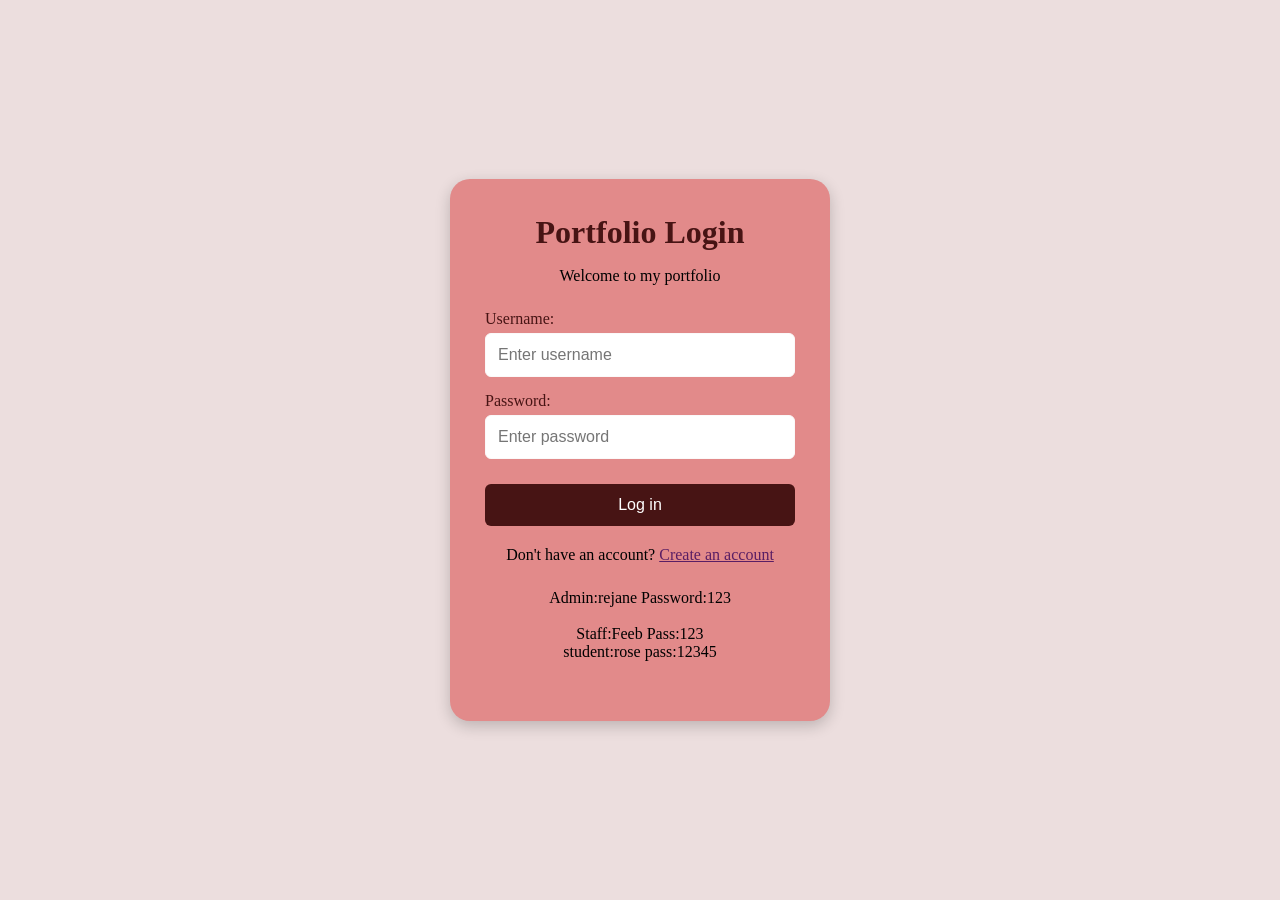
<file: index.html>
<!DOCTYPE html>
<html lang="en">

<head>
    <meta charset="UTF-8">
    <meta name="viewport" content="width=device-width, initial-scale=1.0">

    <title>Portfolio Login</title>

    <link rel="stylesheet" href="style.css">
</head>

<body>

    <div class="login-box">

        <h1>Portfolio Login</h1>

        <p>Welcome to my portfolio</p>

        <form action="login.php" method="POST">
            <label for="username">Username:</label>
            <input type="text" id="username" name="username" placeholder="Enter username" required>
            <label for="password">Password:</label>
            <input type="password" id="password" name="password" placeholder="Enter password" required>
            <button type="submit">Log in</button>
        </form>

        <p class="account">
            Don't have an account?
            <a href="../register/register.html">Create an account</a>
        </p>

        <p> 
            Admin:rejane
            Password:123 <br>
            <br>Staff:Feeb
            Pass:123<br>
            student:rose
            pass:12345

        </p>

        <p id="errorMessage"></p>

    </div>

</body>

</html>
</file>
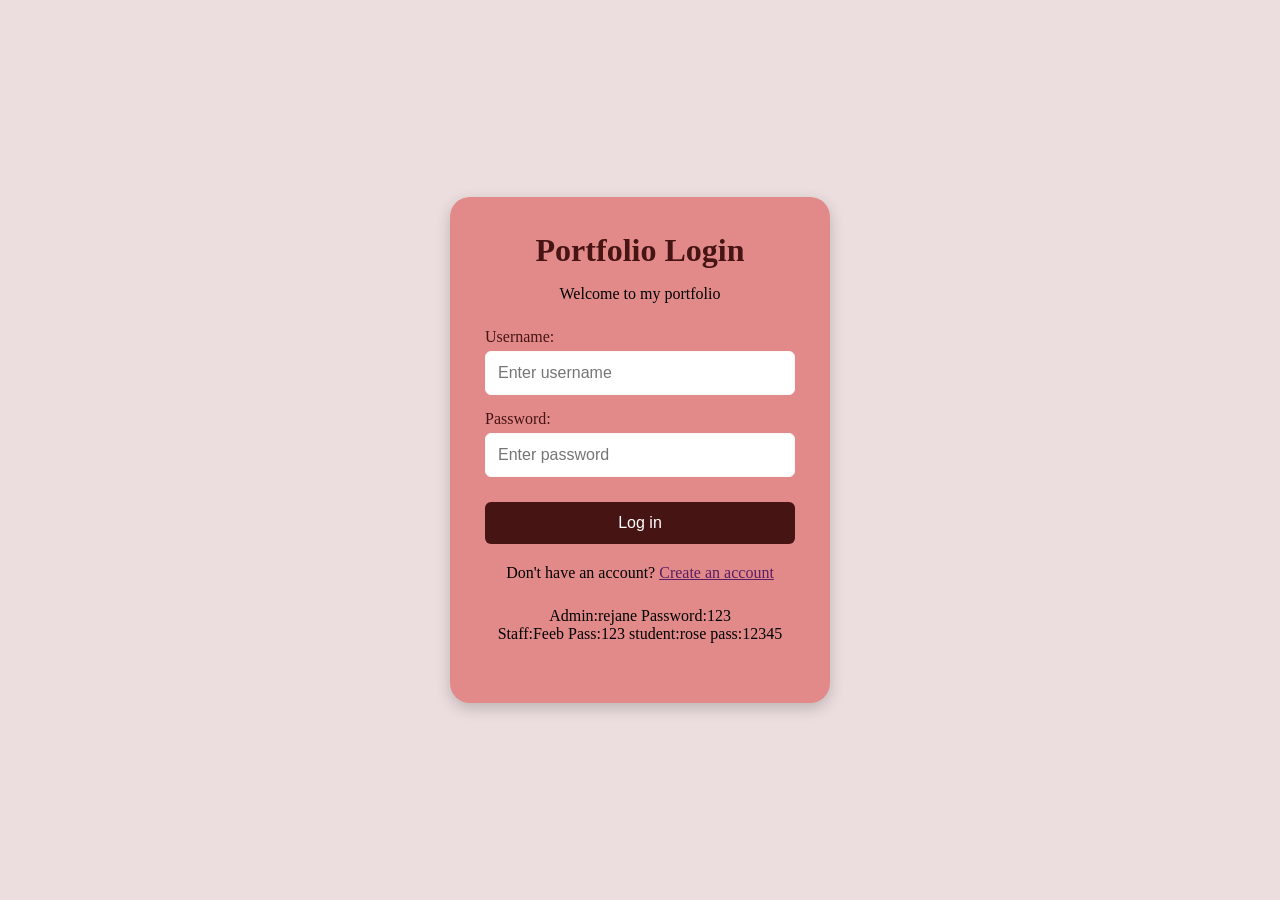
<file: Login.html>
<!DOCTYPE html>
<html lang="en">

<head>
    <meta charset="UTF-8">
    <meta name="viewport" content="width=device-width, initial-scale=1.0">

    <title>Portfolio Login</title>

    <link rel="stylesheet" href="style.css">
</head>

<body>

    <div class="login-box">

        <h1>Portfolio Login</h1>

        <p>Welcome to my portfolio</p>

        <form action="login.php" method="POST">
            <label for="username">Username:</label>
            <input type="text" id="username" name="username" placeholder="Enter username" required>
            <label for="password">Password:</label>
            <input type="password" id="password" name="password" placeholder="Enter password" required>
            <button type="submit">Log in</button>
        </form>

        <p class="account">
            Don't have an account?
            <a href="../register/register.html">Create an account</a>
        </p>

        <p> 
            Admin:rejane
            Password:123 <br>
            Staff:Feeb
            Pass:123
            student:rose
            pass:12345

        </p>

        <p id="errorMessage"></p>

    </div>

</body>

</html>
</file>
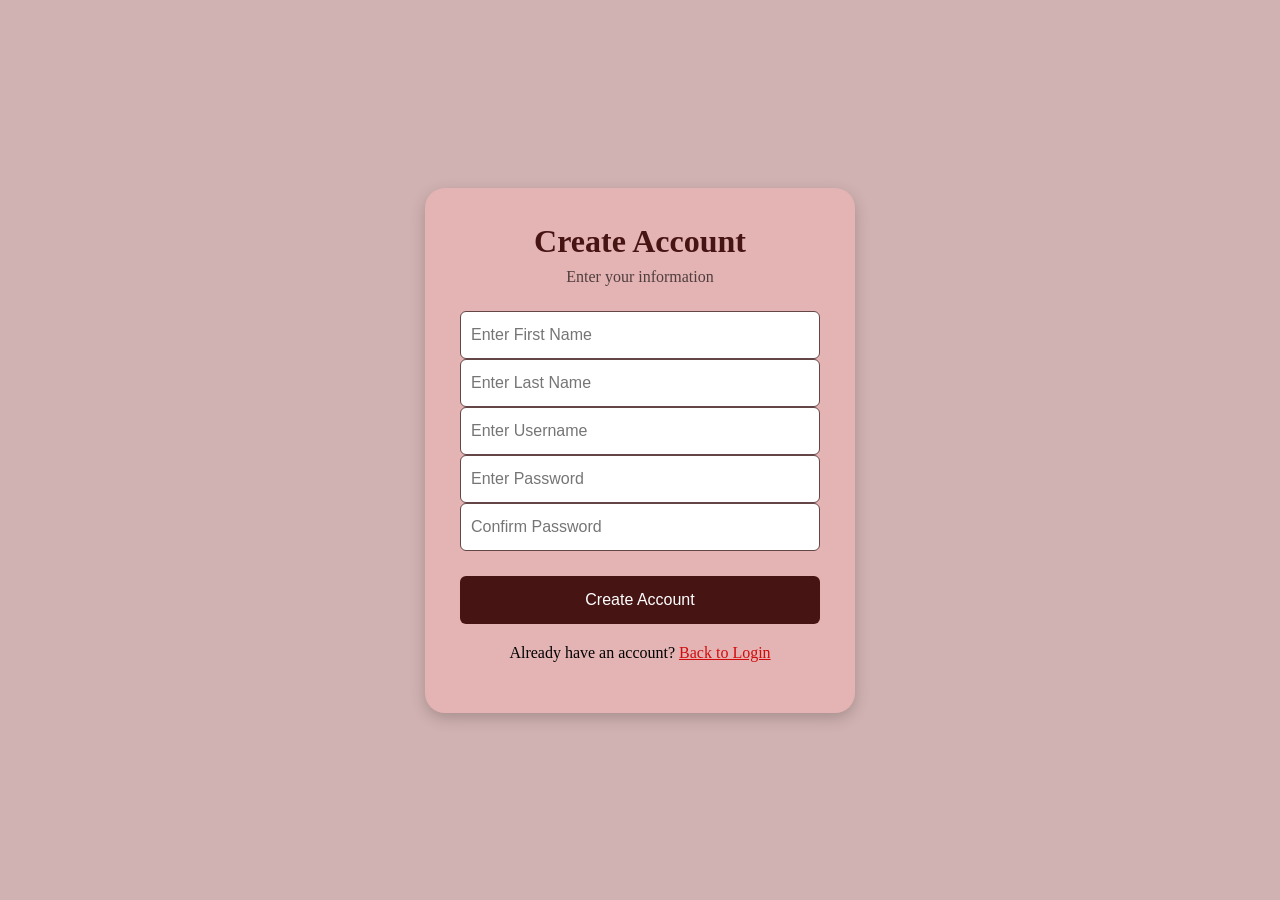
<file: register.html>
<!DOCTYPE html>
    <html lang="en">

    <head>
        <meta charset="UTF-8">
        <meta name="viewport" content="width=device-width, initial-scale=1.0">

        <title>Create Account</title>

        <link rel="stylesheet" href="regs-style.css">
    </head>

    <body>

        <div class="register-box">

            <h1>Create Account</h1>

            <p class="subtitle">Enter your information</p>

            <form action="register.php" method="POST">

               <input type="text" id="firstname" name="firstname" placeholder="Enter First Name" required>
               <input type="text" id="lastname" name="lastname" placeholder="Enter Last Name" required>
               <input type="text" id="username" name="username" placeholder="Enter Username" required>
               <input type="password" id="password" name="password" placeholder="Enter Password" required>
               <input type="password" id="confirmPassword" name="confirmPassword" placeholder="Confirm Password" required>
                <button type="submit">Create Account</button>

            </form>

            <p class="login-link">
                Already have an account?
                <a href="../Login/index.html">Back to Login</a>
            </p>

            <p id="errorMessage"></p>

        </div>

    </body>

    </html>
</file>
<file: style.css>
* {
    box-sizing: border-box;
}

body {
    margin: 0;
    min-height: 100vh;

    background-color: rgb(236, 222, 222);
    font-family: 'Times New Roman', Times, serif;
    display: flex;
    justify-content: center;
    align-items: center;
}

.login-box {
    width: 380px;
    padding: 35px;
    background-color: rgb(226, 138, 138);
    border-radius: 20px;
    text-align: center;
    box-shadow: 0 5px 15px rgba(0, 0, 0, 0.2);
}

.login-box h1 {
    margin: 0 0 10px;
    color: rgb(71, 20, 20);
}

.login-box > p {
    margin-bottom: 25px;
    color: rgb(0, 0, 0);
}

form {
    text-align: left;
}

label {
    display: block;
    margin-top: 15px;
    margin-bottom: 5px;
    color: rgb(71, 20, 20);
    font-size: 16px;
}

input {
    width: 100%;
    padding: 12px;
    border: 1px solid rgb(251, 249, 249);
    border-radius: 6px;
    font-size: 16px;
    outline: none;
}

input:focus {
    border: 2px solid rgb(71, 20, 20);
}

button {
    width: 100%;
    padding: 12px;
    margin-top: 25px;
    background-color: rgb(71, 20, 20);
    color: white;
    border: none;
    border-radius: 6px;
    font-size: 16px;
    cursor: pointer;
}

button:hover {
    background-color: rgb(221, 25, 113);
}

.account {
    margin-top: 20px;
    color: rgb(80, 62, 62);
}

.account a {
    color: rgb(90, 30, 100);
    text-decoration: underline;
}

#errorMessage {
    color: red;
    font-size: 14px;
}
</file>
<file: regs-style.css>
* {
    box-sizing: border-box;
}

body {
    margin: 0;
    min-height: 100vh;
    background-color: rgb(209, 178, 178);
    font-family: 'Times New Roman', Times, serif;
    display: flex;
    justify-content: center;
    align-items: center;
}

.register-box {
    width: 430px;
    padding: 35px;
    background-color: rgb(228, 179, 179);
    border-radius: 20px;
    text-align: center;
    box-shadow: 0 5px 15px rgba(0, 0, 0, 0.2);
}

.register-box h1 {
    margin: 0 0 8px;
    color: rgb(71, 20, 20);
}

.subtitle {
    margin: 0 0 25px;
    color: rgb(80, 62, 62);
}

form {
    text-align: left;
}

label {
    display: block;
    margin-top: 15px;
    margin-bottom: 6px;
    color: rgb(71, 20, 20);
    font-size: 16px;
}

input {
    width: 100%;
    height: 48px;
    padding: 10px;
    border: 1px solid rgb(100, 70, 70);
    border-radius: 6px;
    background-color: white;
    font-size: 16px;
    outline: none;
}

input:focus {
    border: 2px solid rgb(71, 20, 20);
}

button {
    width: 100%;
    height: 48px;
    margin-top: 25px;
    background-color: rgb(71, 20, 20);
    color: white;
    border: none;
    border-radius: 6px;
    font-size: 16px;
    cursor: pointer;
}

button:hover {
     background-color: rgb(221, 25, 113);
}

.login-link {
    margin-top: 20px;
    color: rgb(2, 2, 2);
}

.login-link a {
    color: rgb(209, 12, 12);
    text-decoration: underline;
}

#errorMessage {
    color: red;
    font-size: 14px;
}
</file>
